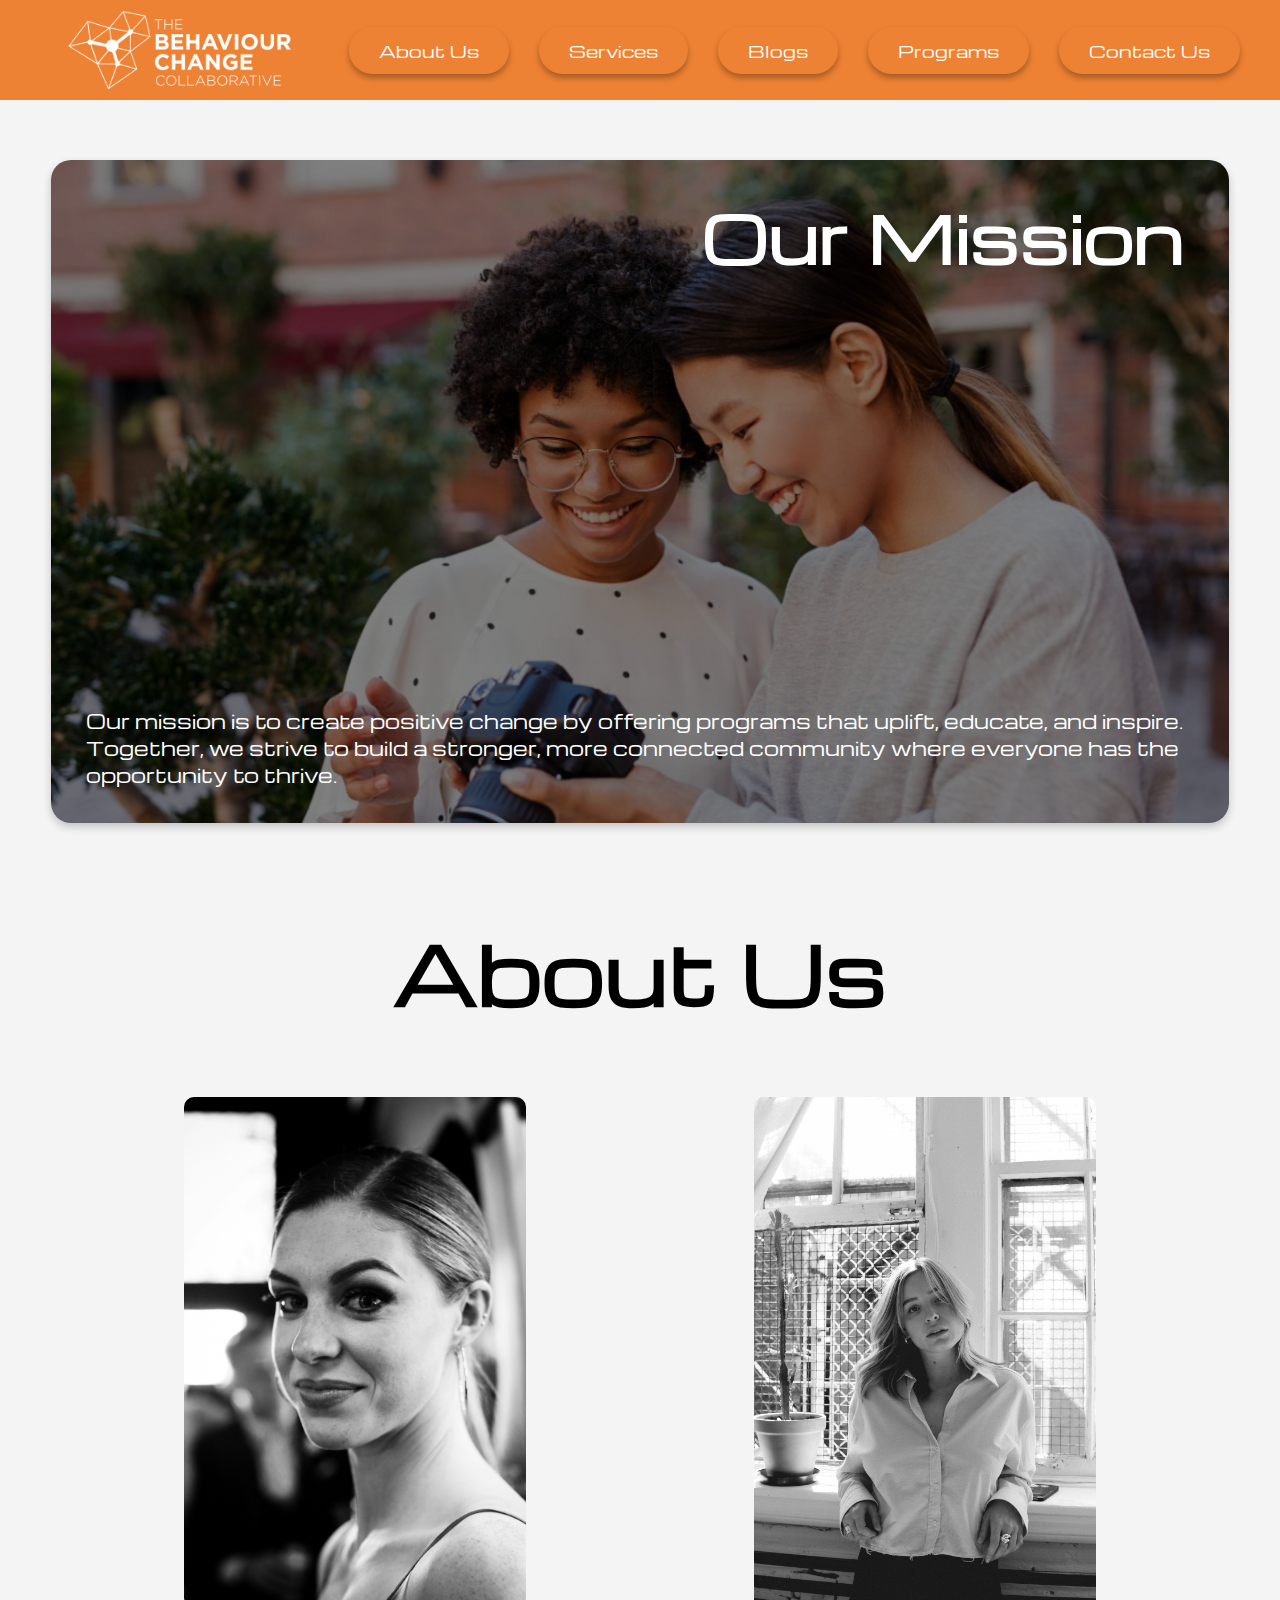
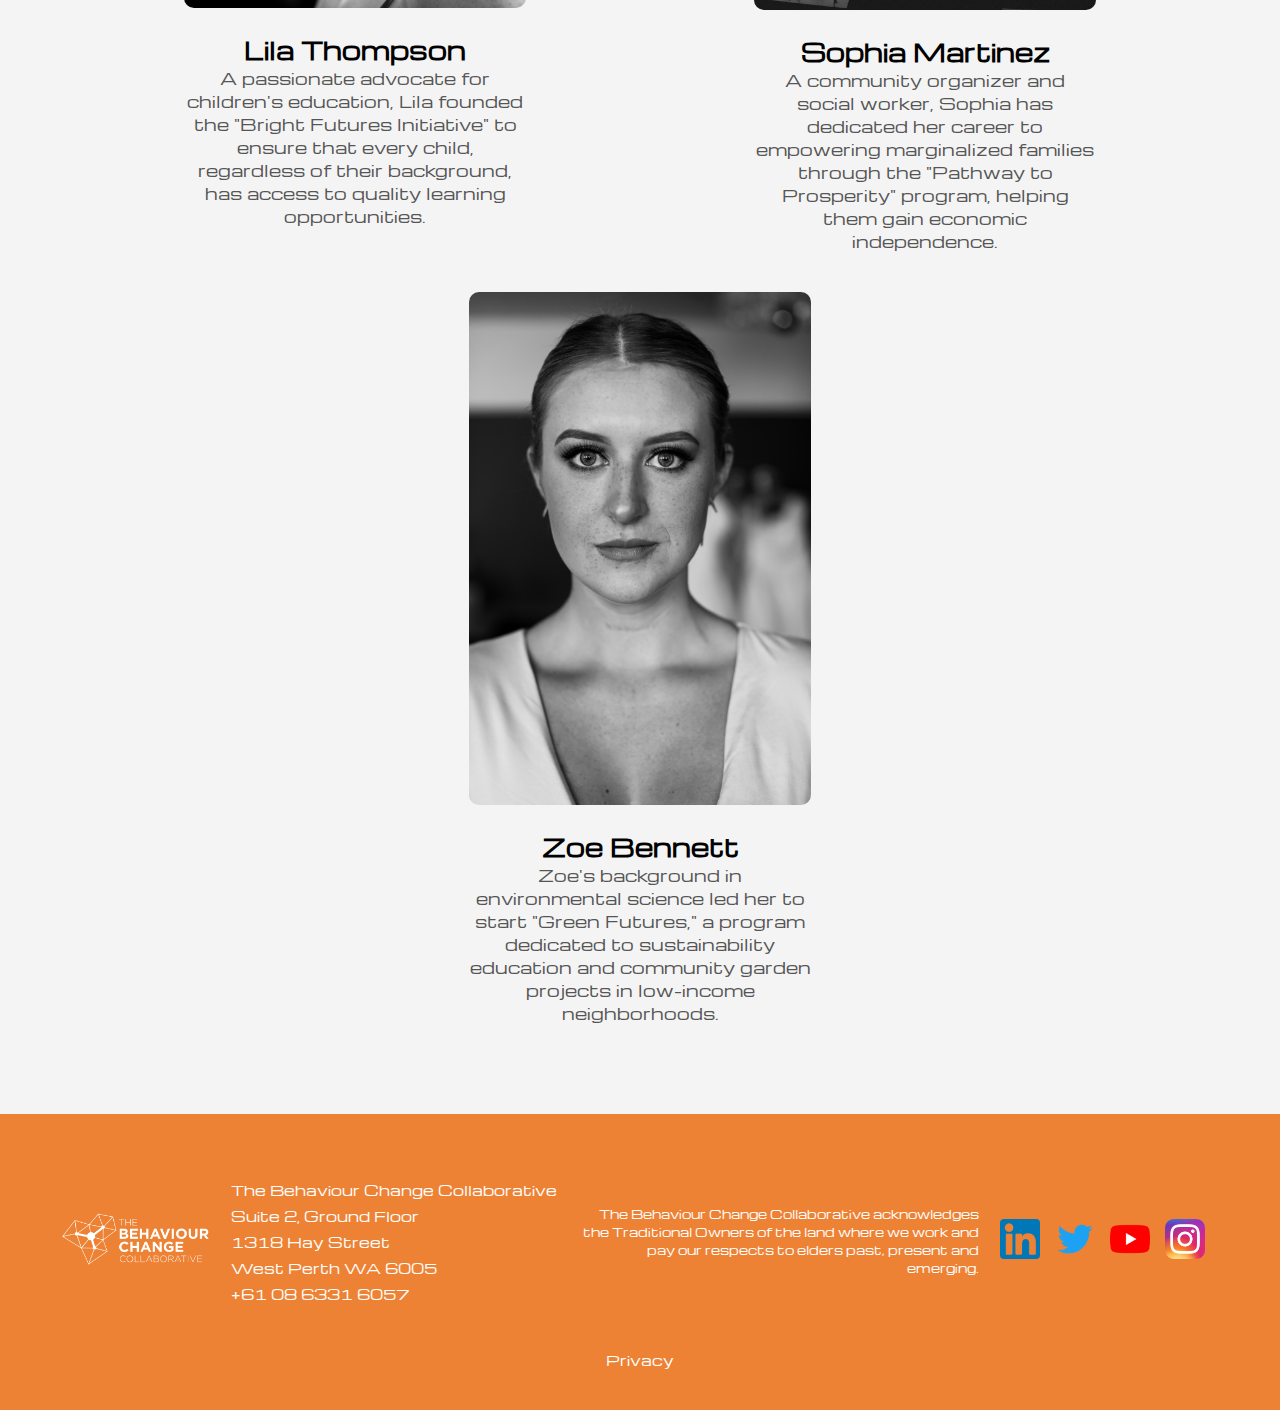
<file: about.html>
<!DOCTYPE html>
<html lang="en">
<head>
    <meta charset="UTF-8">
    <meta name="viewport" content="width=device-width, initial-scale=1.0">
    <title>The Behaviour Change Collaborative</title>
    <link rel="preconnect" href="https://fonts.googleapis.com">
    <link rel="preconnect" href="https://fonts.gstatic.com" crossorigin>
    <link href="https://fonts.googleapis.com/css2?family=Michroma&display=swap" rel="stylesheet">
    <link rel="stylesheet" href="main.css">
</head>
<body>
    <header>
        <nav class="navbar">
            <div class="logo">
                <a class="logo-link" href="index.html">
                    <img src="images/BCCLogo.png" alt="BCC Logo">
                </a>
            </div>

            <input type="checkbox" id="menu-toggle" class="menu-toggle">

            <label for="menu-toggle" class="burger-menu"> 
                <span class="bar"></span>
                <span class="bar"></span>
                <span class="bar"></span>
            </label>



            <ul class="nav-links">
                <li><a href="about.html">About Us</a></li>
                <li><a href="services.html">Services</a></li>
                <li><a href="blogs.html">Blogs</a></li>
                <li><a href="programs.html">Programs</a></li>
                <li><a href="contact.html">Contact Us</a></li>
            </ul>
        </nav>
    </header>

    <main>
        <div class="aboutus-image-container">
            <img src="images/aboutus.png" alt="Aboutus image" class="aboutus-image">

            <div class="about-us-overlay-text">
            <h1>Our Mission</h1>
            </div>

            <div class="aboutus-overlay-paragraph">

            <p>Our mission is to create positive change by offering programs 
                that uplift, educate, and inspire. Together, we strive to build a stronger, 
                more connected community where everyone has the opportunity to thrive. 
            </p>

            </div>
        </div>
       


        <section class="about-us">
            <h1>About Us</h1>
            <div class="profile-cards">
                <div class="profile">
                    <img src="images/person1.jpg" alt="Profile 1">
                    <h2>Lila Thompson</h2>
                    <p>A passionate advocate for children's education, Lila founded the "Bright Futures Initiative" to ensure that every child, regardless of their background, 
                        has access to quality learning opportunities.</p>
                </div>
                <div class="profile">
                    <img src="images/person2.jpg" alt="Profile 2">
                    <h2>Sophia Martinez</h2>
                    <p>A community organizer and social worker, Sophia has dedicated her career to empowering marginalized families 
                        through the "Pathway to Prosperity" program, helping them gain economic independence.</p>
                </div>
                <div class="profile">
                    <img src="images/person3.jpg" alt="Profile 3">
                    <h2>Zoe Bennett</h2>
                    <p>Zoe's background in environmental science led her to start "Green Futures," 
                        a program dedicated to sustainability education and community garden projects in low-income neighborhoods.
                    </p>
                </div>
            </div>
        </section>
    </main>

    
    <footer>
        <div class="footer-container">
            <div class="footer-logo">
                <img src="images/BCCLogo.png" alt="BCC Logo">
            </div>
    
            <div class="footer-contact">
                <p>The Behaviour Change Collaborative</p>
                <p>Suite 2, Ground Floor</p>
                <p>1318 Hay Street</p>
                <p>West Perth WA 6005</p>
                <p><a href="tel:+610863316057">+61 08 6331 6057</a></p>
            </div>
            
            <div class="footer-acknowledgement">
                <p>The Behaviour Change Collaborative acknowledges the Traditional Owners of the land where we work and pay our respects to elders past, present and emerging.</p>
            </div>

            <div class="footer-social">
                <a href="https://www.linkedin.com/company/the-behaviour-change-collaborative/"><img src="images/linkedin-icon.png" alt="LinkedIn"></a>
                <a href="https://x.com/TheBCC_Org?mx=2"><img src="images/twitter-icon.png" alt="Twitter"></a>
                <a href="https://www.youtube.com/channel/UCTP0fSUjONd0N8jEH5Pz5ug"><img src="images/youtube-icon.png" alt="YouTube"></a>
                <a href="https://www.instagram.com/thebcc_au/"><img src="images/instagram-icon.png" alt="Instagram"></a>
            </div>

        </div>
    
        <div class="footer-bottom">
            <a href="#">Privacy</a>
        </div>
    </footer>


</body>
</html>
</file>
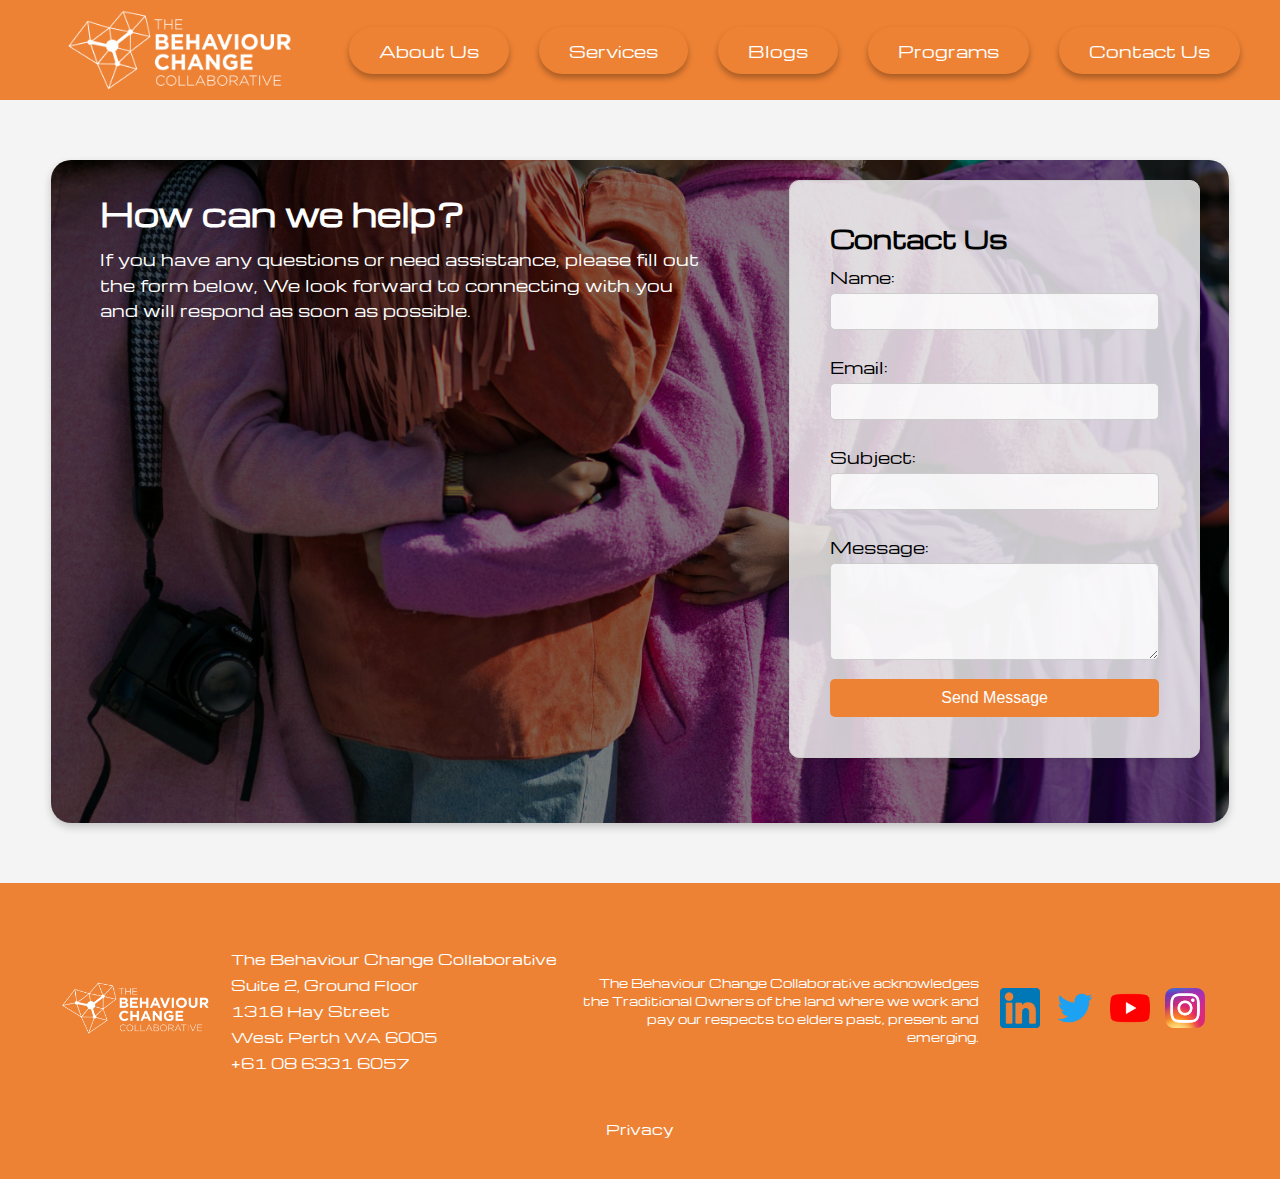
<file: contact.html>
<!DOCTYPE html>
<html lang="en">
    <head>
        <meta charset="UTF-8">
        <meta name="viewport" content="width=device-width, initial-scale=1.0">
        <title>The Behaviour Change Collaborative</title>
        <link rel="preconnect" href="https://fonts.googleapis.com">
        <link rel="preconnect" href="https://fonts.gstatic.com" crossorigin>
        <link href="https://fonts.googleapis.com/css2?family=Michroma&display=swap" rel="stylesheet">
        <link rel="stylesheet" href="main.css">
    </head>
    <body>

        <header>
            <nav class="navbar">
                <div class="logo">
                    <a class="logo-link" href="index.html">
                        <img src="images/BCCLogo.png" alt="BCC Logo">
                    </a>
                </div>

                <input type="checkbox" id="menu-toggle" class="menu-toggle">

                <label for="menu-toggle" class="burger-menu"> 
                    <span class="bar"></span>
                    <span class="bar"></span>
                    <span class="bar"></span>
                </label>
    

                <ul class="nav-links">
                    <li><a href="about.html">About Us</a></li>
                    <li><a href="services.html">Services</a></li>
                    <li><a href="blogs.html">Blogs</a></li>
                    <li><a href="programs.html">Programs</a></li>
                    <li><a href="contact.html">Contact Us</a></li>
                </ul>
            </nav>
        </header>



        <main>
            <div class="contactus-image-container">
                <img src="images/contactusmain.jpg" alt="contactUsImage" class="contactImage">


                <div class="contact-text">
                    <h2>How can we help?</h2>
                    <p>If you have any questions or need assistance, please fill out the form below, We look forward to connecting with you and will respond as soon as possible.</p>  
                </div>


                <div class="contact-form-container">
                    <h2>Contact Us</h2>
                    <form action="#" method="post" class="contact-form"> 
                        <label for="name">Name:</label>
                        <input type="text" id="name" name="name" required>
        
                        <label for="email">Email:</label>
                        <input type="email" id="email" name="email" required>
        
                        <label for="subject">Subject:</label>
                        <input type="text" id="subject" name="subject" required>
        
                        <label for="message">Message:</label>
                        <textarea id="message" name="message" rows="5" required></textarea>
        
                        <button type="submit">Send Message</button>
                    </form>
                </div>
            </div>
        </main>
        
        <footer>
            <div class="footer-container">
                <div class="footer-logo">
                    <img src="images/BCCLogo.png" alt="BCC Logo">
                </div>
        
                <div class="footer-contact">
                    <p>The Behaviour Change Collaborative</p>
                    <p>Suite 2, Ground Floor</p>
                    <p>1318 Hay Street</p>
                    <p>West Perth WA 6005</p>
                    <p><a href="tel:+610863316057">+61 08 6331 6057</a></p>
                </div>
                
                <div class="footer-acknowledgement">
                    <p>The Behaviour Change Collaborative acknowledges the Traditional Owners of the land where we work and pay our respects to elders past, present and emerging.</p>
                </div>
    
                <div class="footer-social">
                    <a href="https://www.linkedin.com/company/the-behaviour-change-collaborative/"><img src="images/linkedin-icon.png" alt="LinkedIn"></a>
                    <a href="https://x.com/TheBCC_Org?mx=2"><img src="images/twitter-icon.png" alt="Twitter"></a>
                    <a href="https://www.youtube.com/channel/UCTP0fSUjONd0N8jEH5Pz5ug"><img src="images/youtube-icon.png" alt="YouTube"></a>
                    <a href="https://www.instagram.com/thebcc_au/"><img src="images/instagram-icon.png" alt="Instagram"></a>
                </div>
    
            </div>
        
            <div class="footer-bottom">
                <a href="#">Privacy</a>
            </div>
        </footer>
    </body>
    </html>
</file>
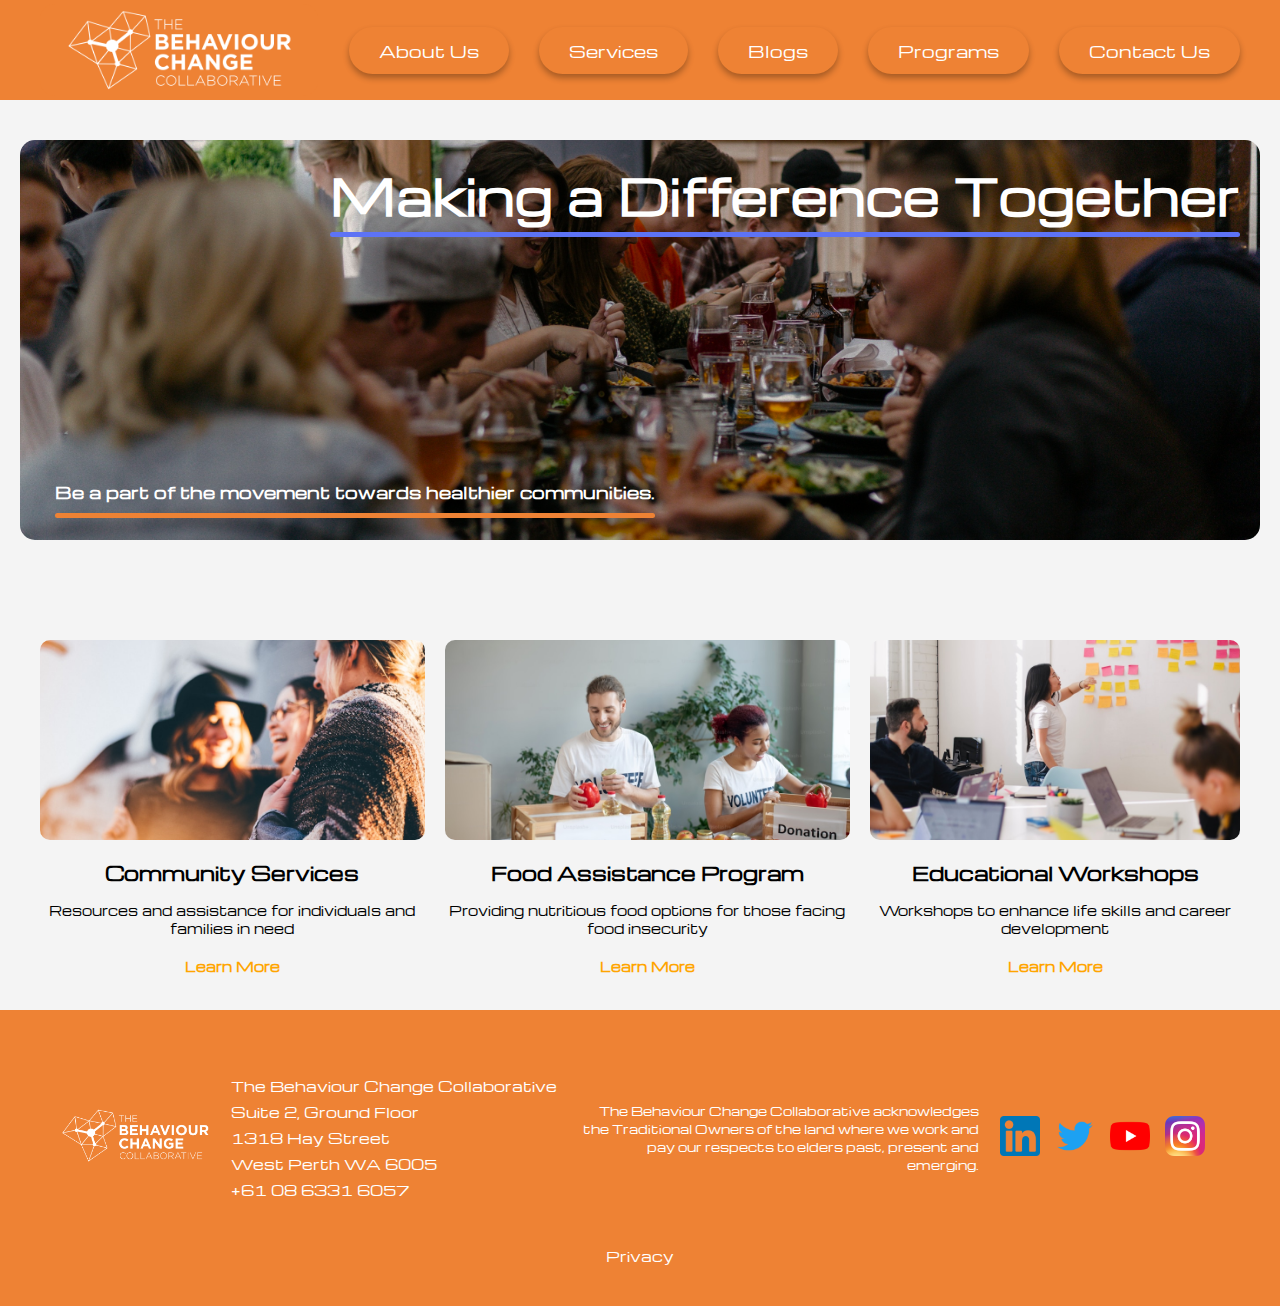
<file: services.html>
<!DOCTYPE html>
<html lang="en">
<head>
    <meta charset="UTF-8">
    <meta name="viewport" content="width=device-width, initial-scale=1.0">
    <title>The Behaviour Change Collaborative</title>
    <link rel="preconnect" href="https://fonts.googleapis.com">
    <link rel="preconnect" href="https://fonts.gstatic.com" crossorigin>
    <link href="https://fonts.googleapis.com/css2?family=Michroma&display=swap" rel="stylesheet">
    <link rel="stylesheet" href="main.css">
</head>
<body>
    <header>
        <nav class="navbar">
            <div class="logo">
                <a class="logo-link" href="index.html">
                    <img src="images/BCCLogo.png" alt="BCC Logo">
                </a>
            </div>

            <input type="checkbox" id="menu-toggle" class="menu-toggle">

            <label for="menu-toggle" class="burger-menu"> 
                <span class="bar"></span>
                <span class="bar"></span>
                <span class="bar"></span>
            </label>


            <ul class="nav-links">
                <li><a href="about.html">About Us</a></li>
                <li><a href="services.html">Services</a></li>
                <li><a href="blogs.html">Blogs</a></li>
                <li><a href="programs.html">Programs</a></li>
                <li><a href="contact.html">Contact Us</a></li>
            </ul>
        </nav>
    </header>

    <main>
        <section class="hero">
            <img src="images/mainservices.png" alt="Services" class="hero-image">
                <div class="hero-content-services">
                    <h1>Making a Difference Together</h1>
                    <h2>Be a part of the movement towards healthier communities.</h2> 
                </div>
        </section>
          
        <section class="services">
            <div class="services-container">
                
                <div class="service">
                    <img src="images/service1.png" alt="Service 1">
                    <h2>Community Services</h2>
                    <p>Resources and assistance for individuals and families in need</p>
                    <p class="learn-more">Learn More</p>
                </div>
    
                <div class="service">
                    <img src="images/service2.png" alt="Service 2">
                    <h2>Food Assistance Program</h2>
                    <p>Providing nutritious food options for those facing food insecurity</p>
                    <p class="learn-more">Learn More</p>
                </div>
    
                
                <div class="service">
                    <img src="images/service3.png" alt="Service 3">
                    <h2>Educational Workshops</h2>
                    <p>Workshops to enhance life skills and career development</p>
                    <p class="learn-more">Learn More</p>
                </div>
            </div>
        </section>     
    </main>


    <footer>
        <div class="footer-container">
            <div class="footer-logo">
                <img src="images/BCCLogo.png" alt="BCC Logo">
            </div>
    
            <div class="footer-contact">
                <p>The Behaviour Change Collaborative</p>
                <p>Suite 2, Ground Floor</p>
                <p>1318 Hay Street</p>
                <p>West Perth WA 6005</p>
                <p><a href="tel:+610863316057">+61 08 6331 6057</a></p>
            </div>
            
            <div class="footer-acknowledgement">
                <p>The Behaviour Change Collaborative acknowledges the Traditional Owners of the land where we work and pay our respects to elders past, present and emerging.</p>
            </div>

            <div class="footer-social">
                <a href="https://www.linkedin.com/company/the-behaviour-change-collaborative/"><img src="images/linkedin-icon.png" alt="LinkedIn"></a>
                <a href="https://x.com/TheBCC_Org?mx=2"><img src="images/twitter-icon.png" alt="Twitter"></a>
                <a href="https://www.youtube.com/channel/UCTP0fSUjONd0N8jEH5Pz5ug"><img src="images/youtube-icon.png" alt="YouTube"></a>
                <a href="https://www.instagram.com/thebcc_au/"><img src="images/instagram-icon.png" alt="Instagram"></a>
            </div>

        </div>
    
        <div class="footer-bottom">
            <a href="#">Privacy</a>
        </div>
    </footer>


</body>
</html>
</file>
<file: main.css>
/* Reset default margins and paddings, and set box-sizing */
* {
    margin: 0;
    padding: 0;
    box-sizing: border-box; /*Padding and borders are included in element's total width and height */
}

/* Body styling */
body {
    font-family: 'Michroma', sans-serif;
    background-color: #f4f4f4;
    min-height: 100vh;
    display: flex;
    flex-direction: column;
    margin: 0;
    padding: 0;
}


/*///////////////////////////// NAVBAR PROPERTIES ///////////////////////////// /*

/* Navbar styling */
nav {
    background-color: #EE8234;
    height: 100px; /* Adjusted height for the navbar */
    display: flex;
    align-items: center; /* Vertically align items */
    padding: 0 40px; /* Add padding for some horizontal spacing */
}

/* Logo styling */
.logo {
    margin-right: auto; /* Push the logo to the far left */
}

.navbar img {
    max-height: 100%; /* Prevent overflow of the logo */
    height: 80px; /* Set a suitable height for the logo */
    width: auto; /* Maintain aspect ratio of the logo */
}

/* Navigation links styling */
.navbar {
    display: flex; /* Enable flexbox for the navbar */
    flex-grow: 1; /* Allow navbar to take remaining space */
}

.navbar ul {
    list-style: none;
    display: flex; /* Display links horizontally */
    justify-content: flex-end; /* Pushed navbar items to the right */
    align-items: center;
    height: 100%;
    margin-left: auto; /* Ensured links are pushed to the right */
    padding: 0; /* Removed default padding */
}

.navbar li {
    margin-left: 30px; /* Space between each navbar item */
}

/* Styling individual links */
.navbar a {
    text-decoration: none;
    color: white;
    padding: 12px 30px;
    border-radius: 25px;
    background-color: #EE8234; /* Match navbar color */
    box-shadow: 0px 4px 6px rgba(0, 0, 0, 0.3); /* Add shadow */
    transition: background-color 0.3s ease, box-shadow 0.3s ease;
    display: flex;
    flex-wrap: wrap;
}


.navbar a:hover {
    background-color: #a8561f; /* Darken on hover */
    box-shadow: 0px 6px 8px rgba(0, 0, 0, 0.4); /* Slightly larger shadow on hover */
}

.navbar .logo-link {
    text-decoration: none; /* Reset text decoration */
    color: inherit; /* Inherit color from parent or default */
    padding: 0; /* Reset padding */
    border-radius: 15px; /* Reset border radius */
    padding: 6px 25px;
    box-shadow: none; 
}

.navbar .logo-link:hover{
    background-color: #EE8234;
}

.menu-toggle{
    display: none;
}



.burger-menu{
    display: none;
    cursor: pointer;
    flex-direction: column;
    justify-content: space-between;
    width: 30px;
    height: 22px;
}

.burger-menu .bar{
    height: 3px;
    background-color: white;
    width: 100%;
    transition: all 0.3s ease;
}



/*///////////////////////////// FOOTER PROPERTIES ///////////////////////////// */


footer {
    background-color: #EE8234; /* Deep teal background */
    padding: 40px 0;
    color: white;
    font-family: 'Michroma', sans-serif;
    width: 100%;
    margin: 0;

}

.footer-container {
    display: flex;
    justify-content: space-between;
    align-items: center;
    flex-wrap: wrap;
    max-width: 1200px;
    margin: 0 auto;
    padding: 20px;
}

.footer-logo img {
    max-width: 150px;
}




.footer-contact p {
    margin: 5px 0;
    font-size: 0.9em;
}

.footer-contact a {
    position: relative;
    color: #ffffff; 
    text-decoration: none;
    margin-left: auto;
    padding-bottom: 5px;

}

.footer-contact a:hover{
    color: black;
}


.footer-acknowledgement {
    font-size: 0.75em;
    max-width: 400px;
    line-height: 1.5;
    top: -25px;
    left: 235px;
    text-align: right;
    display: flex;
    flex-wrap: wrap;
   
}

.footer-social {
    display: flex;
    align-items: right;
    top: 75px;
}

.footer-social a {
    margin-right: 15px;
}

.footer-social img {
    max-width: 40px;
}

.footer-bottom {
    text-align: center;
    margin-top: 20px;
    font-size: 0.9em;
}

.footer-bottom a {
    color: white;
    text-decoration: none;
    text-align: center;
}

.footer-nav a {
    position: relative;
    color: white;
    text-decoration: none;
    padding-bottom: 5px;
}

.footer-nav a::after {
    content: '';
    position: absolute;
    width: 0;
    height: 2px;
    background-color: orange;
    bottom: 0;
    left: 0;
    transition: width 0.3s ease;
}

.footer-nav a:hover::after {
    width: 100%;
}

.footer-contact a::after {
    content: '';
    position: absolute;
    width: 0;
    height: 2px;
    background-color: orange;
    bottom: 0;
    left: 0;
    transition: width 0.3s ease;
}

.footer-contact a:hover:after{
    width: 100%;
}

.footer-bottom a:hover{
    color: black;
}



/*///////////////////////////// HOMEPAGE CSS STYLING ///////////////////////////// /*

/* Main image container styling */
.main-image-container {
    display: flex;
    width: 95%;
    max-width: 2000px; /* Set a max width for the image container */
    aspect-ratio: 16/9;
    border-radius: 20px;
    overflow: hidden;
    box-shadow: 0 4px 8px rgba(0, 0, 0, 0.2);
    margin: 40px auto;
    position: relative;
   
}


/* Main image styling */
.homepage-image {
    width: 100%;
    height: auto; /* Maintain aspect ratio of the image */
    filter: brightness(50%);
}

.upper-left-text{
    position: absolute;
    top: 30px;
    left: 15px;
    color: white;
    font-size: 1.5em;
    text-align: left;
    z-index: 2;
    max-width: 50%;

}

.upper-left-text h1{
    margin-bottom: 10px;
    font-size: 0.5em;
    white-space: nowrap;
    padding-top: 20px;
}

.upper-left-text p{
    margin-bottom: 5px;
    font-size: 0.4em;
    text-align: left;
    margin-left: 23px;
    line-height: 1.2;
}

.upper-left-text a{
    display: inline-block;
    padding: 10px 20px;
    color: white;
    text-decoration: none;
    border-radius: 25px;
    transition: background-color 0.3s ease;
    font-size: 0.3em;
    margin-top: 0;
    background-color: #5D73F5;
    box-shadow: 0px 6px 8px rgba(0, 0, 0, 0.4);
  
}

.upper-left-text a:active {
    background-color: #84471b; /* Even darker color on click */
    box-shadow: none; /* Remove shadow on click for pressed effect */
}

.overlay-text{
    position: absolute;
    bottom: 20px;
    right: 35px;
    color: white;
    font-size: 3em;
    text-align: right;
    font-family: 'Michroma', sans-serif;
    z-index: 1;
    padding: 15px 20px;
}

/*///////////////////////////// ABOUTUS CSS STYLING ///////////////////////////// */


.aboutus-image-container{
    width: 95%;
    max-width: 2000px; /* Set a max width for the image container */
    aspect-ratio: 16/9;
    border-radius: 20px;
    box-shadow: 0 4px 8px rgba(0, 0, 0, 0.2);
    overflow: hidden;
    margin: 40px auto;
    position: relative;
}

.aboutus-image{
    width: 100%;
    height: auto;
    filter: brightness(50%);
}

.about-us-overlay-text h1{
    position: absolute;
    top: 20px; /* Adjusted top position for more space */
    right: 30px; /* Adjusted right position for more space */
    z-index: 2; /* Ensure the text appears above the image and filter */
    color: white; /* Change this to the desired text color */
    filter: none; /* Ensure the text isn't affected by the brightness filter */
    padding: 10px 15px; /* Add padding around the text */
    font-size: 4em; /* Increase font size for better visibility */
}

.aboutus-overlay-paragraph  {
    position: absolute;
    bottom: 20px; /* Position from the bottom */
    left: 20px; /* Position from the left */
    z-index: 10; /* Ensure the text appears above the image and filter */
    color: white; /* Change this to the desired text color */
    padding: 15px; /* Add padding around the text */
    border-radius: 10px; /* Optional: round the corners of the background */
}

.aboutus-overlay-paragraph p {
    margin: 0; /* Remove default margin for the paragraph */
    font-size: 1.2em; /* Adjust font size as needed */
}


.about-us {
    text-align: center;
    padding: 50px;
}

.about-us h1 {
    margin-bottom: 50px;
    font-size: 5em;
  
}

.profile-cards {
    display: flex;
    justify-content: space-around;
    flex-wrap: wrap;
}

.profile {
    width: 30%;
    margin: 20px;
    text-align: center;
}

.profile img {
    width: 100%;
    height: auto;
    border-radius: 10px;
    transition: 0.3s ease;
}

.profile img:hover{
    transform: scale(1.1); /*this effect is super cool btw*/
}

.profile h2 {
    margin-top: 20px;
    font-size: 24px;
}

.profile p {
    font-size: 16px;
    color: #555;
}

/*///////////////////////////// PROGRAMS CSS STYLING ///////////////////////////// */


/* Hero Section */
.hero {
    position: relative;
    width: 100%;
    height: 400px;
}

.hero-image {
    width: 100%;
    height: 100%;
    object-fit: cover;
    border-radius: 15px;
}

.hero-content {
    position: absolute; /* Allows positioning relative to the hero section */
    top: 20px; /* Adjust this value to move the text down from the top */
    right: 20px; /* Adjust this value to move the text in from the left */
    color: white; /* Change text color for better visibility against the background */
    z-index: 1; /
}

.hero-content h1 {
    font-size: 3em;
    font-weight: bold;
    margin: 0;
}


.hero-content h1::after {
    content: ""; /* Creates a pseudo-element */
    display: block; /* Makes the pseudo-element a block */
    width: 100%; /* Adjust width as needed */
    height: 5px; /* Height of the underline */
    background-color: #5D73F5; /* Color of the underline */
    border-radius: 10px; /* Rounds the edges of the underline */
    margin: 10px auto 0; 
}

/* Programs Section */

main {
    padding: 20px; /* Adds padding around the main content */
}

/* Programs Section */
.programs {
    display: flex;
    justify-content: space-between;
    margin-top: 40px;
    padding: 0 20px; /* Adds padding to the left and right */

    
}

.program-container {
    display: flex;
    justify-content: space-between;
    position: relative;
    margin-top: 40px;
    width: 100%; /* Adds a max width for a better look on large screens */
    gap: 20px;
}

.program {
    text-align: center;
}

.program img {
    width: 100%;
    height: 200px;
    object-fit: cover;
    border-radius: 10px; /* Set rounded corners for images */
    transition: transform 0.3s ease-in-out;
}

.program:hover img{
    transform: scale(1.1);
}

.program h2 {
    margin: 15px 0;
    font-size: 1.5em;
    font-weight: bold;
}

.program p {
    margin-bottom: 15px;
    font-size: 1rem;
}

/* Learn More Hover Effect */
.learn-more {
    display: inline-block;
    position: relative;
    text-decoration: none;
    font-size: 1rem;
    font-weight: bold;
    color: orange;
    cursor: pointer;
}

.learn-more::after {
    content: "";
    position: absolute;
    width: 100%;
    height: 2px;
    background-color: orange;
    left: 0;
    bottom: -5px;
    transform: scaleX(0); /* Initially, the line is hidden */
    transform-origin: right;
    transition: transform 0.3s ease;
}

.learn-more:hover::after {
    transform: scaleX(1); /* On hover, the line appears */
    transform-origin: left;
}

.learn-more:hover {
    color: rgb(0, 0, 0); /* Optional: change color on hover */
}


/*///////////////////////////// CONTACT US STYLING ///////////////////////////// */

main{
    display: flex;
    flex-direction: column;
    align-items: center;
}

.contactus-image-container{
    width: 95%;
    max-width: 2000px; /* Set a max width for the image container */
    aspect-ratio: 16/9;
    border-radius: 20px;
    overflow: hidden;
    box-shadow: 0 4px 8px rgba(0, 0, 0, 0.2);
    margin: 40px auto;
}

.contact-form-container{    
    max-width: 600px; /* Maximum width of the form */
    padding: 40px; /* Padding around the form */
    border: 1px solid #ccc; /* Border for the form */
    border-radius: 10px; /* Rounded corners */
    box-shadow: 0 2px 10px rgba(0, 0, 0, 0.1); /* Shadow for a subtle effect */
    background-color: rgba(249, 249, 249, 0.8); /* Light background with transparency */ 
    overflow: hidden; 
    margin-right: 20px; 
    position: absolute;
    z-index: 3;
    top: 180px;
    right: 0;
    margin-right: 80px;
}

.contact-text{
    position: absolute;
    top: 190px;
    left: 100px;
    color: white;
    z-index: 4;
    max-width: 600px;
    
}

.contact-text h2{
    margin-bottom: 10px;
    font-size: 2em;
    white-space: normal;
    text-align: left;
}

.contact-text p{
    margin-bottom: 15px;
    font-size: 0.4em;
    text-align: left;
    margin-left: 0px;
    font-size: 1em;
    line-height: 1.6;
}


.contactImage {
    width: 100%;
    height: auto; /* Maintain aspect ratio of the image */
    filter: brightness(50%);
}


.contact-form h2 {
    text-align: center; /* Center the heading */
    margin-bottom: 20px; /* Space below the heading */
}


.contact-form label {
    display: block; /* Each label on a new line */
    margin: 10px 0 5px; /* Margin for the label */
}


.contact-form input,
.contact-form textarea {
    width: 100%; /* Full width */
    padding: 10px; /* Padding inside the input */
    border: 1px solid #ccc; /* Border for the inputs */
    border-radius: 5px; /* Rounded corners */
    margin-bottom: 15px; /* Space below each input */
    background-color: rgba(255, 255, 255, 0.8); /* Light background for inputs */
}


.contact-form button {
    width: 100%; /* Full width for the button */
    padding: 10px; /* Padding inside the button */
    background-color: #EE8234; /* Button color */
    color: white; /* Text color */
    border: none; /* No border */
    border-radius: 5px; /* Rounded corners */
    cursor: pointer; /* Pointer cursor on hover */
    font-size: 16px; /* Font size for the button */
}


.contact-form button:hover {
    background-color: #5D73F5; /* Darker blue on hover */
}


.hero {
    position: relative;
    width: 100%;
    height: 400px;
}

.hero-image {
    width: 100%;
    height: 100%;
    object-fit: cover;
    border-radius: 15px;
}

.hero-content {
    position: absolute; /* Allows positioning relative to the hero section */
    top: 20px; /* Adjust this value to move the text down from the top */
    right: 20px; /* Adjust this value to move the text in from the left */
    color: white; /* Change text color for better visibility against the background */
    z-index: 1; /
}

.hero-content h1 {
    font-size: 3em;
    font-weight: bold;
    margin: 0;
}

.hero-content h1::after {
    content: ""; /* Creates a pseudo-element */
    display: block; /* Makes the pseudo-element a block */
    width: 100%; /* Adjust width as needed */
    height: 5px; /* Height of the underline */
    background-color: #5D73F5; /* Color of the underline */
    border-radius: 10px; /* Rounds the edges of the underline */
    margin: 10px auto 0; 
}



/*///////////////////////////// SERVICES STYLING ///////////////////////////// */

/* Programs Section */

main {
    padding: 20px; /* Adds padding around the main content */
}

/* Programs Section */
.services {
    display: flex;
    justify-content: space-between;
    margin-top: 40px;
    padding: 0 20px; /* Adds padding to the left and right */
    
}

.services-container {
    position: relative;
    display: flex;
    justify-content: space-between;
    margin-top: 40px;
    width: 100%; /* Adds a max width for a better look on large screens */
    gap: 20px;
}

.service {
    text-align: center;
}

.service img {
    width: 100%;
    height: 200px;
    object-fit: cover;
    border-radius: 10px; /* Set rounded corners for images */
    transition: transform 0.3s ease-in-out;
}

.service:hover img{
    transform: scale(1.1);
}

.hero-content-services {
    position: absolute; /* Allows positioning relative to the hero section */
    top: 20px; /* Adjust this value to move the text down from the top */
    right: 20px; /* Adjust this value to move the text in from the left */
    color: white; /* Change text color for better visibility against the background */
    z-index: 1; /
}

.hero-content-services h1 {
    font-size: 3em;
    font-weight: bold;
    margin: 0;
}

.hero-content-services h2{
    font-size: 1em;
    position: absolute;
    text-align: left;
    color: white;
    z-index: 1;
}

.hero-content-services h1::after {
    content: ""; /* Creates a pseudo-element */
    display: block; /* Makes the pseudo-element a block */
    width: 100%; /* Adjust width as needed */
    height: 5px; /* Height of the underline */
    background-color: #5D73F5; /* Color of the underline */
    border-radius: 10px; /* Rounds the edges of the underline */
    margin: 3px auto 0; 
}

.hero-content-services h2::after{
    content: ""; /* Creates a pseudo-element */
    display: block; /* Makes the pseudo-element a block */
    width: 100%; /* Adjust width as needed */
    height: 5px; /* Height of the underline */
    background-color: #EE8234; /* Color of the underline */
    border-radius: 10px; /* Rounds the edges of the underline */
    margin: 10px auto 0; 

}

.service h2 {
    margin: 15px 0;
    font-size: 1.5vw;
    font-weight: bold;
}

.service p {
    margin-bottom: 15px;
    font-size: 0.8rem;
    margin-top: 5px;
}

/* Learn More Hover Effect */
.learn-more {
    display: inline-block;
    position: relative;
    text-decoration: none;
    font-size: 1rem;
    font-weight: bold;
    color: orange;
    cursor: pointer;
}

.learn-more::after {
    content: "";
    position: absolute;
    width: 100%;
    height: 2px;
    background-color: orange;
    left: 0;
    bottom: -5px;
    transform: scaleX(0); /* Initially, the line is hidden */
    transform-origin: right;
    transition: transform 0.3s ease;
}

.learn-more:hover::after {
    transform: scaleX(1); /* On hover, the line appears */
    transform-origin: left;
}

.learn-more:hover {
    color: rgb(0, 0, 0); /* Optional: change color on hover */
}


/*///////////////////////////// BLOGS STYLING ///////////////////////////// */

.hero {
    position: relative;
    width: 100%;
    height: 400px;
    margin-bottom: 20px;
    margin-top: 20px;
}

.hero-image-blog {
    width: 100%;
    height: 100%;
    object-fit: cover;
    border-radius: 15px;
    filter: brightness(50%);
    transition: transform 0.3s ease, filter 0.3s ease; /* Smooth transitions */
}

.hero:hover > .hero-image-blog {
    filter: brightness(30%); /* Darkens the image only on the hovered hero */
}

.hero-content-blogs {
    position: absolute; /* Allows positioning relative to the hero section */
    top: 20px; /* Adjust this value to move the text down from the top */
    left: 20px; /* Adjust this value to move the text in from the left */
    color: white; /* Change text color for better visibility against the background */
    z-index: 1; /
}

.hero-content-blogs h1 {
    font-size: 3em;
    font-weight: bold;
    margin: 0;
}


.hero-content-blogs  p {
    margin-top: 160px;
    margin-bottom: 15px;
    font-size: 0.4em;
    text-align: left;
    margin-left: 0px;
    font-size: 1em;
    line-height: 1.6;
}

.overlay {
    position: absolute;
    bottom: 5px; /* Position the overlay text */
    right: 70px;
    opacity: 0; /* Start hidden */
    transition: opacity 0.3s ease; /* Smooth transition for visibility */
    color: orange; 
}

.hero:hover .overlay {
    opacity: 1; /* Show the overlay on hover */
}

.read-more-text {
    color: orange; /* Text color */
    font-weight: bold; /* Make it stand out */
    font-size: 1.2em; /* Adjust size as needed */
    margin-bottom: 5px; /* Adjust margin to create space between text and underline */
    display: inline-block; /* Ensure margin applies correctly */
}

.read-more-underline {
    display: block; /* Ensure it behaves like text */
    width: 100%; /* Full width for the underline */
    height: 2px; /* Adjust thickness as needed */
    background-color: orange; /* Color of the underline */
    margin-top: 3px; /* Space between text and underline */
}




/*///////////////////////////// RESPONSIVE DESIGN STUFF ///////////////////////////// */

/* Responsive styles for smaller screens */
@media (max-width: 600px) {

    /*////////////////////////////////////////(NAVBAR STUFF)/////////////////////////////////// */
    nav {
        height: auto; 
    }

    .navbar ul {
        flex-direction: column; 
        width: 100%; 
        position: absolute; 
        top: 100%; 
        left: 0; 
        background-color: #EE8234; 
        z-index: 1; 
        transition: max-height 0.3s ease; 
        max-height: 0; 
        overflow: hidden;
        
    }

    .navbar {
        position: relative; /* Set navbar position to relative for absolute positioning of ul */
        overflow: visible;
    }

    .nav-links {
        flex-direction: column; 
        width: 100%; 
        position: absolute; 
        top: 100%; /* Start from the top */
        left: 0; 
        background-color: #EE8234; 
        z-index: 2; /* Higher z-index to overlay over the image */
        transition: max-height 0.3s ease; 
        max-height: 0; 
       
       
       
    }


    .menu-toggle:checked + .burger-menu .bar {
        background-color: #5D73F5; 
    }

    .menu-toggle:checked ~ .nav-links {
        display: flex; 
        height: auto;
        opacity: 1;
        max-height: 1000px;
        transition: opacity 0.3s ease;
        z-index: 3;
       
    }

    

    .navbar li {
        margin: 15px 0; 
        text-align: center; 
        height: 30px;
    }

    .burger-menu {
        display: flex; 
    }

    .navbar img {
        height: 60px; 
    }

    /*////////////////////////////////////////FOOTER STUFF///////////////////////////////////////*/   

    .footer-container {
        display: grid;                       /* Use grid layout */
        grid-template-columns: repeat(1, 1fr); 
        gap: 10px;                          
        text-align: center;                
    }

    .footer-logo img {
        max-width: 120px;                 
    }

    .footer-contact,
    .footer-acknowledgement,
    .footer-social {
        width: 100%;                      
    }

    .footer-acknowledgement {
        font-size: 0.65em;                
    }

    .footer-contact p {
        font-size: 0.8em;                  
    }

    .footer-bottom {
        font-size: 0.8em;              
    }

    .footer-social {
        display: flex;                    
        justify-content: center;           
    }

    .footer-social a {
        margin: 0 5px;                    
    }
    
/*////////////////////////////////////////HOMEPAGE STUFF///////////////////////////////////////////////*/ 

    .main-image-container {
        width: 100%; /* Make image container take full width */
        border-radius: 10px; /* Smaller border radius */
        margin: 20px auto;
    }

    .upper-left-text {
        top: 15px; /* Adjust positioning for smaller screens */
        left: 10px;
        font-size: 0.8em; /* Smaller font size */
        max-width: 90%; /* Allow text to take more width */
        text-align: left;
    }

    .upper-left-text h1 {
        font-size: 0.8em; /* Increase font size for readability */
        padding-top: 10px;
        margin-bottom: 8px;
        position: absolute;
        padding-left: 10px;
    }

    .upper-left-text p {
        font-size: 0.7em; /* Larger font for readability */
        margin-left: 0;
        line-height: 1.3;
        position: absolute;
        padding-left: 10px;
        padding-top: 50px;
    }

    .upper-left-text a {
        padding: 8px 16px; /* Smaller button padding */
        font-size: 0.5em; /* Increased button text size */
        margin-top: 85px;


        
    }

    .overlay-text {
        bottom: 10px;
        right: 15px;
        font-size: 0.7em; /* Decreased font size for overlay text */
        text-align: center;
        padding: 10px 15px;
    }


/*////////////////////////////////////////CONTACT US STUFF///////////////////////////////////////////////*/ 

    .contact-form-container {
    display: none; /* Hide the contact form */
    }

    .contact-text h2 {
        margin-bottom: 50px;
        font-size: 0.7em;
        display: block; /* Ensure heading and paragraph are displayed */
        margin: 0;
        padding-left: 10px;
    }

    .contact-text p{
        font-size: 0.6em;
        margin-bottom: 50px;
        display: block;
        margin: 0;
    }

/*////////////////////////////////////////ABOUT US STUFF///////////////////////////////////////////////*/ 

    .aboutus-image-container {
    width: 100%; /* Make image container take full width */
    border-radius: 10px; /* Smaller border radius */
    margin: 20px auto;
    }

    .aboutus-image{
        width: 100%;
        height: auto;
        filter: brightness(50%);
    }
    
    .about-us-overlay-text h1{
        position: absolute;
        top: 20px; 
        right: 30px; 
        z-index: 2; 
        color: white; 
        filter: none; 
        padding: 10px 15px; /* Added padding around the text */
        font-size: 0.8em; 
    }
    
    .aboutus-overlay-paragraph  {
        position: absolute;
        bottom: 20px; 
        left: 20px; 
        z-index: 10; 
        color: white; 
        padding: 15px; /* Added padding around the text */
        border-radius: 10px; 
        font-size: 0.6em;
    }
    
    .aboutus-overlay-paragraph p {
        margin: 0; 
        font-size: 0.5em; 
    }
    
    
    .about-us {
        text-align: center;
        padding: 50px;
    }
    
    .about-us h1 {
        margin-bottom: 50px;
        font-size: 0.6em;
      
    }


    .program-container{
        flex-direction: column;
        align-items: center;
    }

    .program, .service {
        width: 100%; /* Make each item take full width on small screens */
    }

/*//////////////////////////////////////////BLOGS RESPONSIVE STUFF///////////////////////////////////////////////*/ 


.hero {
    height: 250px; /* Adjust height for smaller screens */
    margin-top: 10px;
    margin-bottom: 10px;
}

.hero-image-blog {
    border-radius: 10px; /* Smaller border radius for smaller screens */
}

.hero-content-blogs {
    top: 10px; /* Adjusted positioning for smaller screens */
    left: 10px;
    padding: 10px; /* Adds some padding for breathing room */
    text-align: center; /* Center aligns content for smaller screens */
}

.hero-content-blogs h1 {
    font-size: 1.8em; /* Reduced font size for smaller screens */
}

.hero-content-blogs p {
    margin-top: 15px; /* Reduced margin for tighter spacing */
    font-size: 0.9em; /* Slightly smaller font for better fit */
    margin-left: 0;
}


   /*////////////////////////////////////////(SERVICES STUFF)/////////////////////////////////// */
   .hero-content-services h1 {
    font-size: 0.7em; /* Adjust to the desired size */
    }

    .hero-content-services h2 {
    font-size: 0.6em; /* Adjust to the desired size */
    }
    


} 



/*////////////////////////////////////////RESPONSIVE DESIGN STUFF FOR LARGER SCREENS///////////////////////////////////////////////*/
@media (min-width: 900px) {

    /*////////////////////////////////////////SERVICES STUFF///////////////////////////////////////////////*/ 
    .hero-content-services h2{
        font-size: 1em;
        position: absolute;
        top: 320px;
        left: -275px;
        color: white;
        z-index: 1;
    }
}


@media (min-width: 1200px) {

  
}
</file>
